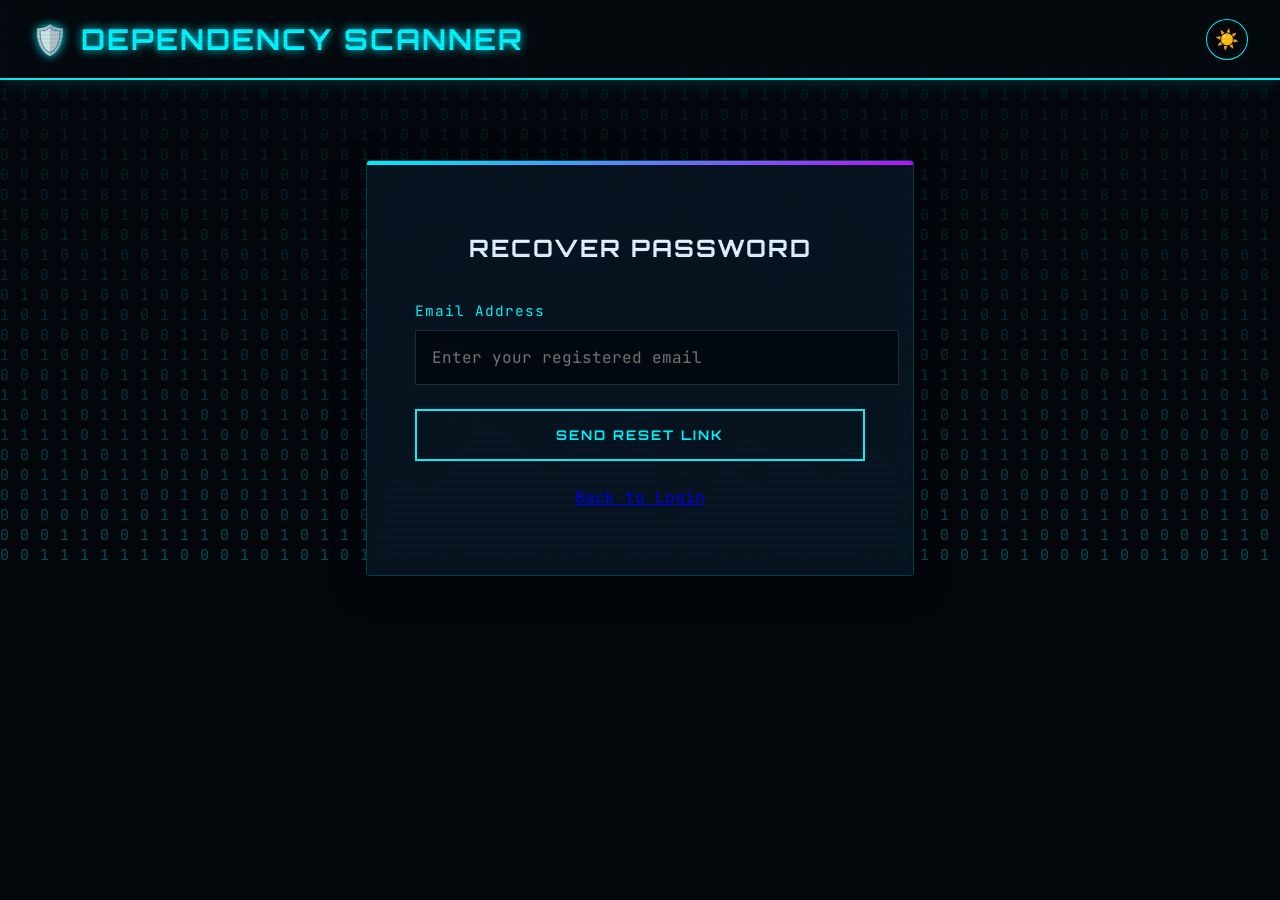
<file: frontend/forgot-password.html>
<!DOCTYPE html>
<html lang="en">

<head>
    <meta charset="UTF-8">
    <meta name="viewport" content="width=device-width, initial-scale=1.0">
    <title>Forgot Password - Dependency Scanner</title>
    <link rel="icon" type="image/svg+xml" href="favicon.svg">
    <link rel="stylesheet" href="css/style.css">
</head>

<body>
    <nav class="navbar">
        <a href="index.html" class="brand">🛡️ Dependency Scanner</a>
        <div class="nav-links">
            <button id="theme-toggle" class="theme-toggle">🌙</button>
        </div>
    </nav>

    <div class="auth-container">
        <h2 style="text-align: center; margin-bottom: 2rem;">Recover Password</h2>
        <form id="forgot-password-form">
            <div class="form-group">
                <label>Email Address</label>
                <input type="email" id="email" required placeholder="Enter your registered email">
            </div>
            <button type="submit" class="btn-primary">Send Reset Link</button>
        </form>
        <p id="recovery-message" style="margin-top: 1.5rem; text-align: center; display: none;" class="text-success"></p>
        <div id="proceed-area" style="display: none; margin-top: 2rem; text-align: center;">
            <a href="reset-password.html" class="btn-primary" style="display: inline-block; text-decoration: none;">Proceed to Enter OTP</a>
        </div>
        <p style="margin-top: 1.5rem; text-align: center;"><a href="login.html">Back to Login</a></p>
    </div>

    <script src="js/app.js"></script>
</body>

</html>
</file>
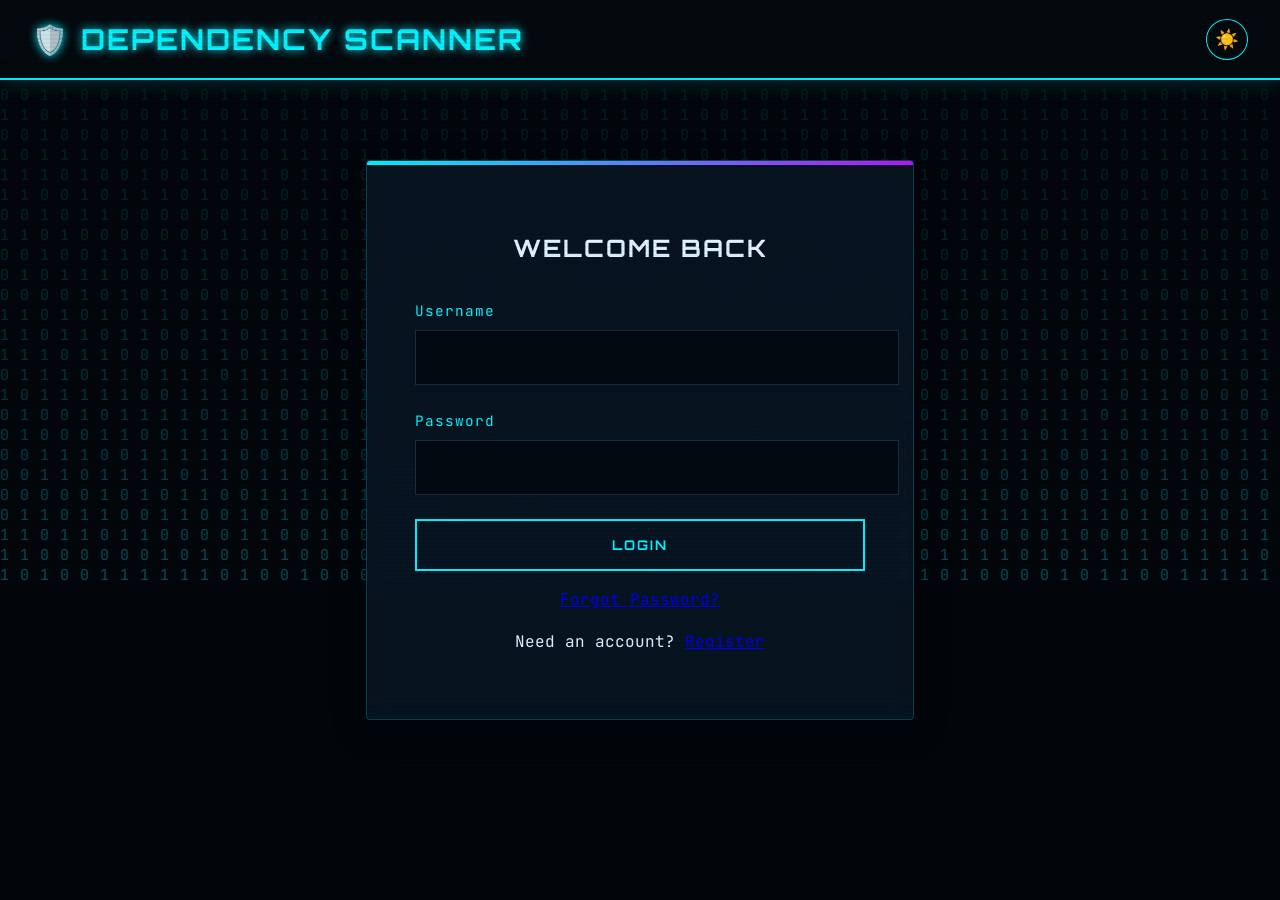
<file: frontend/login.html>
<!DOCTYPE html>
<html lang="en">

<head>
    <meta charset="UTF-8">
    <meta name="viewport" content="width=device-width, initial-scale=1.0">
    <title>Login - Dependency Scanner</title>
    <link rel="icon" type="image/svg+xml" href="favicon.svg">
    <link rel="stylesheet" href="css/style.css">
</head>

<body>
    <nav class="navbar">
        <a href="index.html" class="brand">🛡️ Dependency Scanner</a>
        <div class="nav-links">
            <button id="theme-toggle" class="theme-toggle">🌙</button>
        </div>
    </nav>

    <div class="auth-container">
        <h2 style="text-align: center; margin-bottom: 2rem;">Welcome Back</h2>
        <form id="login-form">
            <div class="form-group">
                <label>Username</label>
                <input type="text" name="username" required>
            </div>
            <div class="form-group">
                <label>Password</label>
                <input type="password" name="password" required>
            </div>
            <button type="submit" class="btn-primary">Login</button>
        </form>
        <p style="margin-top: 1rem; text-align: center;"><a href="forgot-password.html">Forgot Password?</a></p>
        <p style="margin-top: 0.5rem; text-align: center;">Need an account? <a href="register.html">Register</a></p>
    </div>

    <script src="js/app.js"></script>
</body>

</html>
</file>
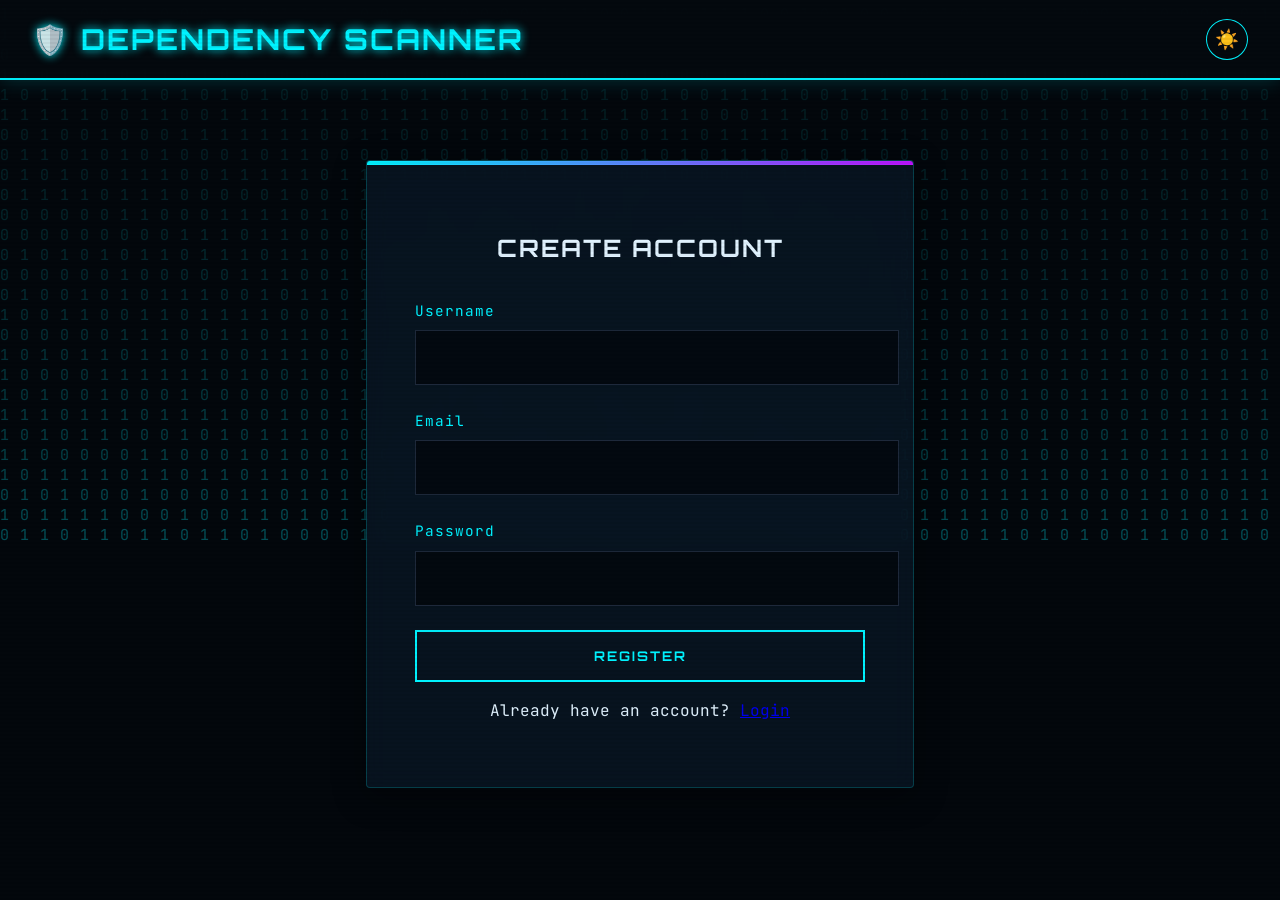
<file: frontend/register.html>
<!DOCTYPE html>
<html lang="en">

<head>
    <meta charset="UTF-8">
    <meta name="viewport" content="width=device-width, initial-scale=1.0">
    <title>Register - Dependency Scanner</title>
    <link rel="icon" type="image/svg+xml" href="favicon.svg">
    <link rel="stylesheet" href="css/style.css">
</head>

<body>
    <nav class="navbar">
        <a href="index.html" class="brand">🛡️ Dependency Scanner</a>
        <div class="nav-links">
            <button id="theme-toggle" class="theme-toggle">🌙</button>
        </div>
    </nav>

    <div class="auth-container">
        <h2 style="text-align: center; margin-bottom: 2rem;">Create Account</h2>
        <form id="register-form">
            <div class="form-group">
                <label>Username</label>
                <input type="text" id="username" required>
            </div>
            <div class="form-group">
                <label>Email</label>
                <input type="email" id="email" required>
            </div>
            <div class="form-group">
                <label>Password</label>
                <input type="password" id="password" required>
            </div>
            <button type="submit" class="btn-primary">Register</button>
        </form>
        <p style="margin-top: 1rem; text-align: center;">Already have an account? <a href="login.html">Login</a></p>
    </div>

    <script src="js/app.js"></script>
</body>

</html>
</file>
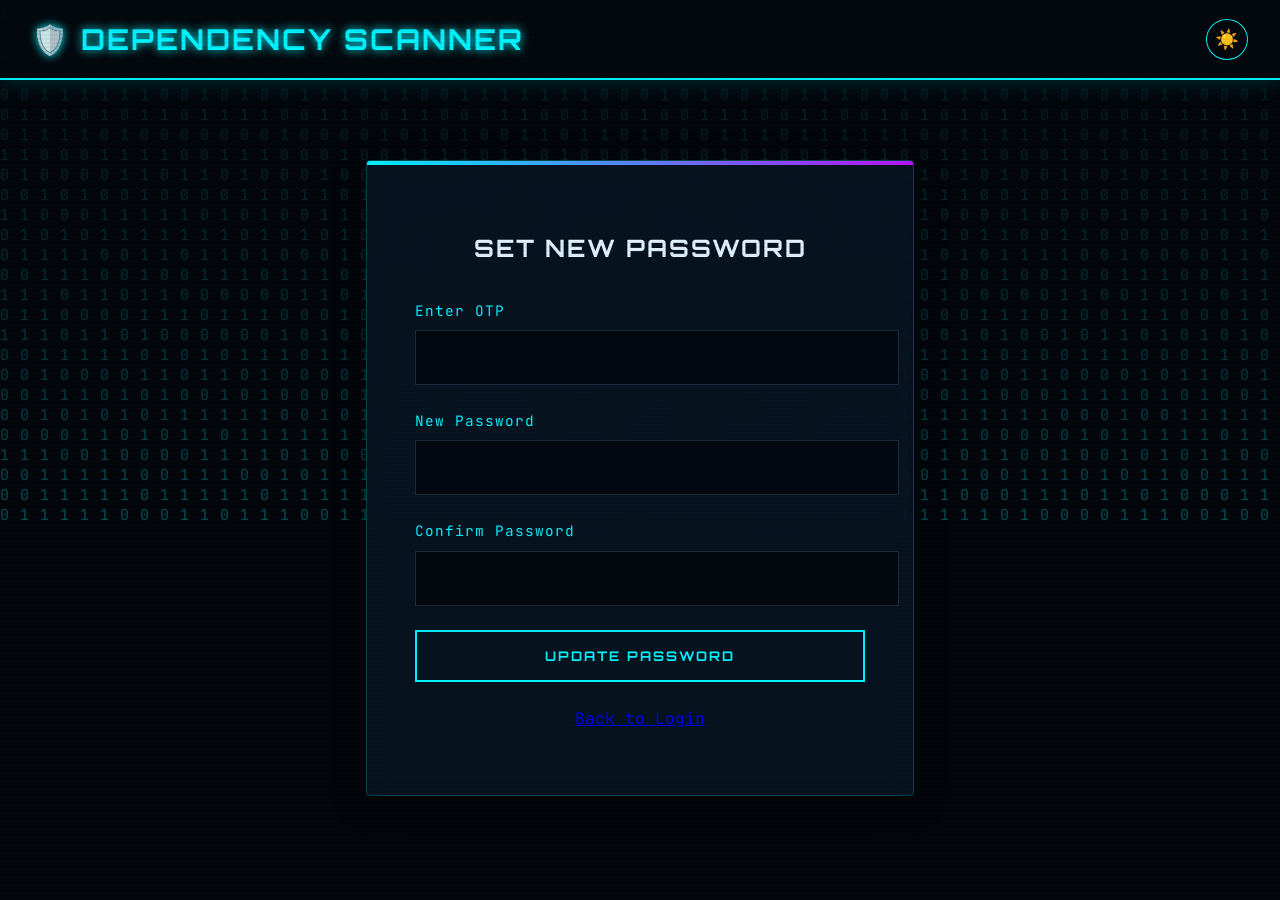
<file: frontend/reset-password.html>
<!DOCTYPE html>
<html lang="en">

<head>
    <meta charset="UTF-8">
    <meta name="viewport" content="width=device-width, initial-scale=1.0">
    <title>Reset Password - Dependency Scanner</title>
    <link rel="icon" type="image/svg+xml" href="favicon.svg">
    <link rel="stylesheet" href="css/style.css">
</head>

<body>
    <nav class="navbar">
        <a href="index.html" class="brand">🛡️ Dependency Scanner</a>
        <div class="nav-links">
            <button id="theme-toggle" class="theme-toggle">🌙</button>
        </div>
    </nav>

    <div class="auth-container">
        <h2 style="text-align: center; margin-bottom: 2rem;">Set New Password</h2>
        <form id="reset-password-form">
            <div class="form-group">
                <label>Enter OTP</label>
                <input type="text" id="otp-input" required maxlength="6" pattern="\d{6}">
            </div>
            <div class="form-group">
                <label>New Password</label>
                <input type="password" id="new-password" required minlength="6">
            </div>
            <div class="form-group">
                <label>Confirm Password</label>
                <input type="password" id="confirm-password" required minlength="6">
            </div>
            <button type="submit" class="btn-primary">Update Password</button>
        </form>
        <p style="margin-top: 1.5rem; text-align: center;"><a href="login.html">Back to Login</a></p>
    </div>

    <script src="js/app.js"></script>
</body>

</html>
</file>
<file: frontend/css/style.css>
/* Cyber Security Theme */
@import url('https://fonts.googleapis.com/css2?family=Orbitron:wght@400;700&family=JetBrains+Mono:wght@400;700&display=swap');

:root {
    /* Cyber Palette */
    --primary-color: #00f3ff;
    /* Neon Cyan */
    --secondary-color: #bc13fe;
    /* Neon Purple */
    --bg-color: #050a10;
    /* Deep/Black Blue */
    --card-bg: rgba(10, 25, 41, 0.7);
    /* Translucent Cyber Blue */
    --text-color: #e0f2fe;
    /* Light Blue-White */
    --text-muted: #94a3b8;
    --danger: #ff0055;
    /* Neon Red/Pink */
    --success: #00ff9d;
    /* Matrix Green */
    --grid-color: rgba(0, 243, 255, 0.1);

    /* Effects */
    --glass-border: 1px solid rgba(0, 243, 255, 0.2);
    --neon-glow: 0 0 10px rgba(0, 243, 255, 0.5);
    --card-shadow: 0 8px 32px 0 rgba(0, 0, 0, 0.37);

    /* Component Colors */
    --input-bg: rgba(0, 0, 0, 0.5);
    --table-bg: rgba(0, 0, 0, 0.3);
    --tr-hover: rgba(255, 255, 255, 0.05);
    --nav-bg: rgba(5, 10, 16, 0.8);
    --scrollbar-track: #02040a;
    --scrollbar-thumb: #1e293b;
    --modal-overlay: rgba(0, 0, 0, 0.8);
    --scanline-opacity: 0.15;
}

[data-theme="light"] {
    --bg-color: #f0f9ff;
    --card-bg: rgba(255, 255, 255, 0.85);
    --text-color: #0f172a;
    --text-muted: #475569;
    --primary-color: #0284c7;
    /* Darker Blue for contrast */
    --secondary-color: #9333ea;
    /* Purple */
    --grid-color: rgba(2, 132, 199, 0.1);
    --glass-border: 1px solid rgba(2, 132, 199, 0.2);
    --neon-glow: 0 0 10px rgba(2, 132, 199, 0.3);
    --card-shadow: 0 8px 32px 0 rgba(0, 0, 0, 0.1);

    /* Component Colors (Light) */
    --input-bg: rgba(255, 255, 255, 0.8);
    --table-bg: rgba(255, 255, 255, 0.4);
    --tr-hover: rgba(0, 0, 0, 0.05);
    --nav-bg: rgba(255, 255, 255, 0.8);
    --scrollbar-track: #f1f5f9;
    --scrollbar-thumb: #cbd5e1;
    --modal-overlay: rgba(255, 255, 255, 0.8);
    --scanline-opacity: 0.05;
}

html {
    background-color: var(--bg-color);
    height: 100%;
}

body {
    font-family: 'JetBrains Mono', monospace;
    /* Terminal vibe */
    background-color: transparent;
    color: var(--text-color);
    margin: 0;
    padding: 0;
    line-height: 1.6;
    overflow-x: hidden;
    min-height: 100vh;
    position: relative;
}

/* CRT Scanline Effect (subtle) */
body::before {
    content: "";
    position: fixed;
    top: 0;
    left: 0;
    width: 100vw;
    height: 100vh;
    background: linear-gradient(rgba(18, 16, 16, 0) 50%,
            rgba(0, 0, 0, 0.25) 50%);
    background-size: 100% 4px;
    pointer-events: none;
    z-index: 9999;
    opacity: var(--scanline-opacity);
}

h1,
h2,
h3,
h4,
h5,
h6,
.brand {
    font-family: 'Orbitron', sans-serif;
    letter-spacing: 2px;
    text-transform: uppercase;
}

/* Container */
.container {
    max-width: 1400px;
    margin: 0 auto;
    padding: 2rem;
}

/* Navbar */
.navbar {
    display: flex;
    justify-content: space-between;
    align-items: center;
    padding: 1rem 2rem;
    background: var(--nav-bg);
    backdrop-filter: blur(10px);
    border-bottom: 2px solid var(--primary-color);
    box-shadow: 0 0 20px rgba(0, 243, 255, 0.2);
    position: sticky;
    top: 0;
    z-index: 100;
}

.brand {
    font-size: 1.8rem;
    font-weight: 700;
    color: var(--primary-color);
    text-decoration: none;
    text-shadow: 0 0 10px var(--primary-color);
}

.nav-links a {
    margin-left: 2rem;
    text-decoration: none;
    color: var(--text-color);
    font-weight: 500;
    transition: all 0.3s ease;
    border-bottom: 2px solid transparent;
}

.nav-links a:hover {
    color: var(--primary-color);
    border-bottom-color: var(--primary-color);
    text-shadow: 0 0 8px var(--primary-color);
}

/* Auth Pages */
.auth-container {
    max-width: 450px;
    margin: 5rem auto;
    background: var(--card-bg);
    padding: 3rem;
    border-radius: 4px;
    border: var(--glass-border);
    box-shadow: var(--card-shadow);
    backdrop-filter: blur(12px);
    position: relative;
    overflow: hidden;
}

/* Corner Accents */
.auth-container::after {
    content: '';
    position: absolute;
    top: 0;
    left: 0;
    width: 100%;
    height: 4px;
    background: linear-gradient(90deg, var(--primary-color), var(--secondary-color));
}

.form-group {
    margin-bottom: 1.5rem;
}

label {
    display: block;
    margin-bottom: 0.5rem;
    color: var(--primary-color);
    font-size: 0.9rem;
    letter-spacing: 1px;
}

input[type="text"],
input[type="password"],
input[type="email"],
input[type="file"] {
    width: 100%;
    padding: 1rem;
    border: 1px solid #1e293b;
    border-radius: 0;
    background: var(--input-bg);
    color: var(--primary-color);
    font-family: 'JetBrains Mono', monospace;
    font-size: 1rem;
    transition: all 0.3s;
    outline: none;
}

input:focus {
    border-color: var(--primary-color);
    box-shadow: 0 0 15px rgba(0, 243, 255, 0.3);
}

/* Buttons */
.btn-primary {
    width: 100%;
    background: transparent;
    color: var(--primary-color);
    padding: 1rem;
    border: 2px solid var(--primary-color);
    border-radius: 0;
    font-family: 'Orbitron', sans-serif;
    font-weight: 700;
    cursor: pointer;
    transition: all 0.3s;
    text-transform: uppercase;
    letter-spacing: 2px;
    position: relative;
    overflow: hidden;
    z-index: 1;
}

.btn-primary::before {
    content: '';
    position: absolute;
    top: 0;
    left: -100%;
    width: 100%;
    height: 100%;
    background: var(--primary-color);
    transition: all 0.3s;
    z-index: -1;
}

.btn-primary:hover {
    color: #000;
}

.btn-primary:hover::before {
    left: 0;
}

a.btn-primary {
    display: inline-block;
    width: auto;
    text-align: center;
    text-decoration: none;
    min-width: 200px;
}


/* Dashboard */
.dashboard-grid {
    display: grid;
    grid-template-columns: repeat(auto-fit, minmax(350px, 1fr));
    gap: 2rem;
    margin-top: 3rem;
}

.card {
    background: var(--card-bg);
    padding: 2rem;
    border-radius: 4px;
    border: 1px solid rgba(0, 243, 255, 0.2);
    box-shadow: 0 0 15px rgba(0, 0, 0, 0.5), 0 0 2px var(--primary-color);
    position: relative;
    backdrop-filter: blur(5px);
}

/* Card Header Accent */
.card h3 {
    margin-top: 0;
    color: var(--secondary-color);
    border-bottom: 1px solid rgba(255, 255, 255, 0.1);
    padding-bottom: 1rem;
    margin-bottom: 1.5rem;
}

.stats-container {
    display: flex;
    justify-content: space-around;
    text-align: center;
}

.stat-item h3 {
    font-size: 3rem;
    color: var(--primary-color);
    margin: 0;
    border: none;
    padding: 0;
    text-shadow: 0 0 15px rgba(0, 243, 255, 0.5);
}

.upload-section {
    text-align: center;
    border: 2px dashed var(--text-muted);
    padding: 3rem 2rem;
    border-radius: 4px;
    cursor: pointer;
    transition: all 0.3s;
    background: rgba(0, 0, 0, 0.2);
}

.upload-section:hover {
    border-color: var(--primary-color);
    background: rgba(0, 243, 255, 0.05);
    box-shadow: inset 0 0 20px rgba(0, 243, 255, 0.1);
}

/* Tables */
table {
    width: 100%;
    border-collapse: collapse;
    margin-top: 1rem;
    background: var(--table-bg);
}

th,
td {
    padding: 1rem;
    text-align: left;
    border-bottom: 1px solid rgba(255, 255, 255, 0.1);
    color: var(--text-color);
}

th {
    font-family: 'Orbitron', sans-serif;
    color: var(--primary-color);
    text-transform: uppercase;
    font-size: 0.8rem;
    letter-spacing: 1px;
}

tr:hover {
    background: var(--tr-hover);
}

/* Badges */
.badge {
    padding: 0.4rem 0.8rem;
    border-radius: 2px;
    font-size: 0.75rem;
    font-weight: 700;
    text-transform: uppercase;
    letter-spacing: 1px;
}

.badge-danger {
    background: rgba(255, 0, 85, 0.2);
    color: var(--danger);
    border: 1px solid var(--danger);
    box-shadow: 0 0 10px rgba(255, 0, 85, 0.3);
}

.badge-success {
    background: rgba(0, 255, 157, 0.2);
    color: var(--success);
    border: 1px solid var(--success);
    box-shadow: 0 0 10px rgba(0, 255, 157, 0.3);
}

/* Theme Toggle (Optional, can be hidden if we force dark) */
.theme-toggle {
    background: none;
    border: 1px solid var(--primary-color);
    padding: 0.5rem;
    cursor: pointer;
    font-size: 1.2rem;
    color: var(--primary-color);
    border-radius: 50%;
    margin-left: 1rem;
}

.theme-toggle:hover {
    background: var(--primary-color);
    color: #000;
    box-shadow: 0 0 15px var(--primary-color);
}

/* Utility classes */
.text-danger {
    color: var(--danger) !important;
    text-shadow: 0 0 10px var(--danger);
}

.text-success {
    color: var(--success) !important;
    text-shadow: 0 0 10px var(--success);
}

/* Scrollbar */
::-webkit-scrollbar {
    width: 8px;
}

::-webkit-scrollbar-track {
    background: var(--scrollbar-track);
}

::-webkit-scrollbar-thumb {
    background: var(--scrollbar-thumb);
}

::-webkit-scrollbar-thumb:hover {
    background: var(--primary-color);
}

/* Admin Specific */
.btn-sm {
    padding: 0.5rem 1rem;
    font-size: 0.8rem;
}

.btn-danger {
    background: transparent;
    border: 1px solid var(--danger);
    color: var(--danger);
}

.btn-danger:hover {
    background: var(--danger);
    color: white;
    box-shadow: 0 0 15px var(--danger);
}

.btn-info {
    border: 1px solid var(--secondary-color);
    color: var(--secondary-color);
}

.btn-info:hover {
    background: var(--secondary-color);
    color: white;
    box-shadow: 0 0 15px var(--secondary-color);
}

/* Utilities */
.mt-1 {
    margin-top: 1rem;
}

.mt-2 {
    margin-top: 2rem;
}

.mt-3 {
    margin-top: 3rem;
}

.text-muted {
    color: var(--text-muted);
}

.upload-icon {
    font-size: 3rem;
    margin-bottom: 1rem;
    text-shadow: 0 0 10px var(--text-muted);
}

.chart-container {
    position: relative;
    height: 300px;
    width: 100%;
}

/* Modal */
.modal {
    display: none;
    position: fixed;
    z-index: 1000;
    left: 0;
    top: 0;
    width: 100%;
    height: 100%;
    overflow: auto;
    background-color: var(--modal-overlay);
    backdrop-filter: blur(5px);
}

.modal-content {
    background-color: var(--card-bg);
    margin: 10% auto;
    padding: 2rem;
    border: var(--glass-border);
    width: 80%;
    max-width: 800px;
    box-shadow: var(--card-shadow);
    position: relative;
}

.modal-header {
    display: flex;
    justify-content: space-between;
    align-items: center;
    border-bottom: 1px solid rgba(255, 255, 255, 0.1);
    padding-bottom: 1rem;
    margin-bottom: 1rem;
}

.close-modal {
    color: var(--text-color);
    font-size: 2rem;
    font-weight: bold;
    cursor: pointer;
}

.close-modal:hover {
    color: var(--danger);
    text-shadow: 0 0 10px var(--danger);
}

.details-table th {
    color: var(--secondary-color);
}
</file>
